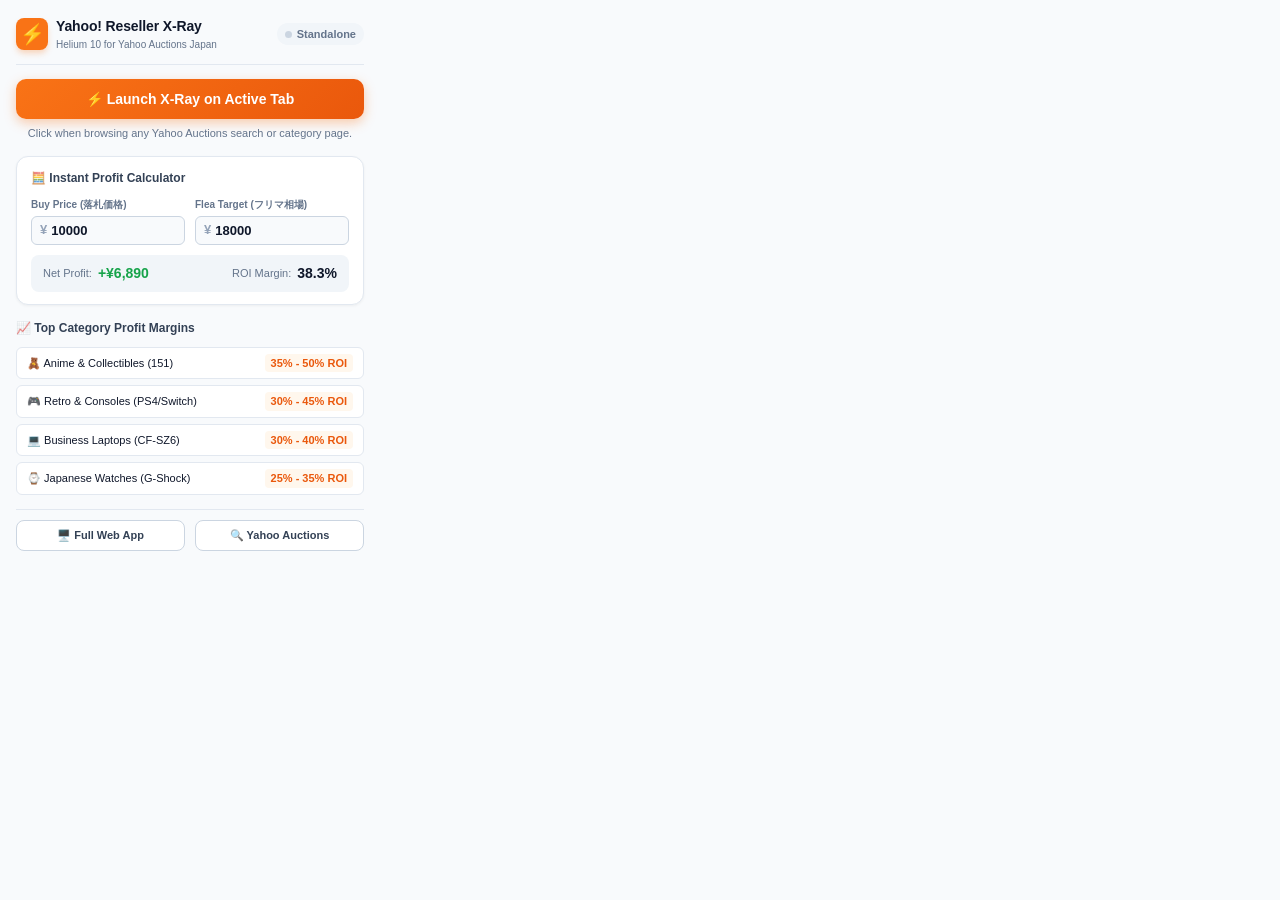
<file: extension/popup.html>
<!DOCTYPE html>
<html lang="en">
<head>
  <meta charset="UTF-8">
  <title>Yahoo! Reseller X-Ray</title>
  <link rel="stylesheet" href="popup.css">
</head>
<body>
  <div class="yah-popup-container">
    <!-- Header -->
    <div class="yah-popup-header">
      <div class="yah-logo">
        <span class="yah-logo-icon">⚡</span>
        <div>
          <div class="yah-logo-title">Yahoo! Reseller X-Ray</div>
          <div class="yah-logo-subtitle">Helium 10 for Yahoo Auctions Japan</div>
        </div>
      </div>
      <div class="yah-status" id="yah-server-status">
        <span class="yah-status-dot"></span> <span id="yah-status-text">Checking...</span>
      </div>
    </div>

    <!-- Quick Action: Launch X-Ray -->
    <div class="yah-section">
      <button class="yah-btn-primary" id="yah-btn-launch-xray">
        <span>⚡ Launch X-Ray on Active Tab</span>
      </button>
      <div class="yah-help-text">Click when browsing any Yahoo Auctions search or category page.</div>
    </div>

    <!-- Quick Calculator -->
    <div class="yah-section yah-card">
      <div class="yah-card-title">🧮 Instant Profit Calculator</div>
      <div class="yah-calc-inputs">
        <div class="yah-field">
          <label>Buy Price (落札価格)</label>
          <div class="yah-input-wrap">
            <span>¥</span>
            <input type="number" id="calc-buy" placeholder="10,000" value="10000">
          </div>
        </div>
        <div class="yah-field">
          <label>Flea Target (フリマ相場)</label>
          <div class="yah-input-wrap">
            <span>¥</span>
            <input type="number" id="calc-target" placeholder="18,000" value="18000">
          </div>
        </div>
      </div>
      <div class="yah-calc-results" id="calc-results">
        <div class="yah-result-pill">
          <span class="yah-r-lbl">Net Profit:</span>
          <span class="yah-r-val yah-green" id="calc-net-profit">+¥6,090</span>
        </div>
        <div class="yah-result-pill">
          <span class="yah-r-lbl">ROI Margin:</span>
          <span class="yah-r-val" id="calc-margin">33.8%</span>
        </div>
      </div>
    </div>

    <!-- Live Quick Deals Section -->
    <div class="yah-section yah-card" id="yah-popup-deals-section" style="display:none;">
      <div class="yah-card-title" style="display:flex; justify-content:space-between; align-items:center;">
        <span>🔥 Live Profitable Deals (Market Radar)</span>
        <span id="yah-popup-deals-count" style="color:#16a34a; font-weight:800; font-size:11px;"></span>
      </div>
      <div id="yah-popup-deals-list" style="display:flex; flex-direction:column; gap:6px;"></div>
    </div>

    <!-- Category ROI Insights -->
    <div class="yah-section">
      <div class="yah-card-title">📈 Top Category Profit Margins</div>
      <div class="yah-category-list">
        <div class="yah-cat-item">
          <span>🧸 Anime & Collectibles (151)</span>
          <span class="yah-cat-roi">35% - 50% ROI</span>
        </div>
        <div class="yah-cat-item">
          <span>🎮 Retro & Consoles (PS4/Switch)</span>
          <span class="yah-cat-roi">30% - 45% ROI</span>
        </div>
        <div class="yah-cat-item">
          <span>💻 Business Laptops (CF-SZ6)</span>
          <span class="yah-cat-roi">30% - 40% ROI</span>
        </div>
        <div class="yah-cat-item">
          <span>⌚ Japanese Watches (G-Shock)</span>
          <span class="yah-cat-roi">25% - 35% ROI</span>
        </div>
      </div>
    </div>

    <!-- Footer Links -->
    <div class="yah-popup-footer">
      <button class="yah-btn-outline" id="yah-btn-open-dashboard">🖥️ Full Web App</button>
      <button class="yah-btn-outline" id="yah-btn-open-yahoo">🔍 Yahoo Auctions</button>
    </div>
  </div>

  <script src="popup.js"></script>
</body>
</html>
</file>
<file: extension/popup.css>
/* Yahoo! Reseller Assistant - Popup CSS */

* {
  box-sizing: border-box;
  margin: 0;
  padding: 0;
}

body {
  width: 380px;
  font-family: -apple-system, BlinkMacSystemFont, "Segoe UI", Roboto, "Helvetica Neue", Arial, sans-serif;
  background: #f8fafc;
  color: #0f172a;
  font-size: 13px;
  line-height: 1.5;
}

.yah-popup-container {
  padding: 16px;
  display: flex;
  flex-direction: column;
  gap: 14px;
}

/* Header */
.yah-popup-header {
  display: flex;
  align-items: center;
  justify-content: space-between;
  border-bottom: 1px solid #e2e8f0;
  padding-bottom: 12px;
}

.yah-logo {
  display: flex;
  align-items: center;
  gap: 8px;
}

.yah-logo-icon {
  font-size: 20px;
  background: #f97316;
  color: #fff;
  width: 32px;
  height: 32px;
  display: flex;
  align-items: center;
  justify-content: center;
  border-radius: 8px;
  box-shadow: 0 4px 6px -1px rgba(249, 115, 22, 0.3);
}

.yah-logo-title {
  font-size: 14px;
  font-weight: 800;
  color: #0f172a;
  letter-spacing: -0.01em;
}

.yah-logo-subtitle {
  font-size: 10px;
  color: #64748b;
  font-weight: 500;
}

.yah-status {
  display: flex;
  align-items: center;
  gap: 5px;
  font-size: 11px;
  font-weight: 600;
  padding: 3px 8px;
  border-radius: 9999px;
  background: #f1f5f9;
  color: #64748b;
}

.yah-status-dot {
  width: 7px;
  height: 7px;
  border-radius: 50%;
  background: #cbd5e1;
}

.yah-status.yah-online {
  background: #dcfce7;
  color: #166534;
}

.yah-status.yah-online .yah-status-dot {
  background: #22c55e;
}

/* Buttons */
.yah-btn-primary {
  width: 100%;
  padding: 12px;
  background: linear-gradient(135deg, #f97316 0%, #ea580c 100%);
  color: #ffffff;
  border: none;
  border-radius: 10px;
  font-size: 14px;
  font-weight: 700;
  cursor: pointer;
  display: flex;
  align-items: center;
  justify-content: center;
  gap: 8px;
  box-shadow: 0 4px 12px rgba(249, 115, 22, 0.35);
  transition: all 0.15s ease;
}

.yah-btn-primary:hover {
  background: linear-gradient(135deg, #fb923c 0%, #ea580c 100%);
  transform: translateY(-1px);
}

.yah-help-text {
  font-size: 11px;
  color: #64748b;
  text-align: center;
  margin-top: 6px;
}

/* Card Container */
.yah-card {
  background: #ffffff;
  border: 1px solid #e2e8f0;
  border-radius: 12px;
  padding: 12px 14px;
  box-shadow: 0 1px 3px rgba(0, 0, 0, 0.05);
}

.yah-card-title {
  font-size: 12px;
  font-weight: 700;
  color: #334155;
  margin-bottom: 10px;
}

/* Calculator Inputs */
.yah-calc-inputs {
  display: grid;
  grid-template-columns: 1fr 1fr;
  gap: 10px;
  margin-bottom: 10px;
}

.yah-field label {
  display: block;
  font-size: 10px;
  font-weight: 600;
  color: #64748b;
  margin-bottom: 4px;
}

.yah-input-wrap {
  display: flex;
  align-items: center;
  background: #f8fafc;
  border: 1px solid #cbd5e1;
  border-radius: 6px;
  padding: 0 8px;
}

.yah-input-wrap span {
  color: #94a3b8;
  font-weight: 600;
}

.yah-input-wrap input {
  width: 100%;
  border: none;
  background: transparent;
  padding: 6px 4px;
  font-size: 13px;
  font-weight: 700;
  color: #0f172a;
  outline: none;
}

.yah-calc-results {
  display: flex;
  align-items: center;
  justify-content: space-between;
  background: #f1f5f9;
  padding: 8px 12px;
  border-radius: 8px;
}

.yah-result-pill {
  display: flex;
  align-items: center;
  gap: 6px;
}

.yah-r-lbl {
  font-size: 11px;
  color: #64748b;
  font-weight: 500;
}

.yah-r-val {
  font-size: 14px;
  font-weight: 800;
  color: #0f172a;
}

.yah-r-val.yah-green {
  color: #16a34a;
}

/* Category ROI List */
.yah-category-list {
  display: flex;
  flex-direction: column;
  gap: 6px;
}

.yah-cat-item {
  display: flex;
  align-items: center;
  justify-content: space-between;
  background: #ffffff;
  border: 1px solid #e2e8f0;
  padding: 6px 10px;
  border-radius: 6px;
  font-size: 11px;
  font-weight: 500;
}

.yah-cat-roi {
  font-weight: 700;
  color: #ea580c;
  background: #fff7ed;
  padding: 1px 6px;
  border-radius: 4px;
}

/* Footer */
.yah-popup-footer {
  display: grid;
  grid-template-columns: 1fr 1fr;
  gap: 10px;
  border-top: 1px solid #e2e8f0;
  padding-top: 10px;
}

.yah-btn-outline {
  padding: 8px;
  background: #ffffff;
  border: 1px solid #cbd5e1;
  border-radius: 8px;
  font-size: 11px;
  font-weight: 600;
  color: #334155;
  cursor: pointer;
  transition: all 0.15s ease;
}

.yah-btn-outline:hover {
  background: #f1f5f9;
  border-color: #94a3b8;
}
</file>
